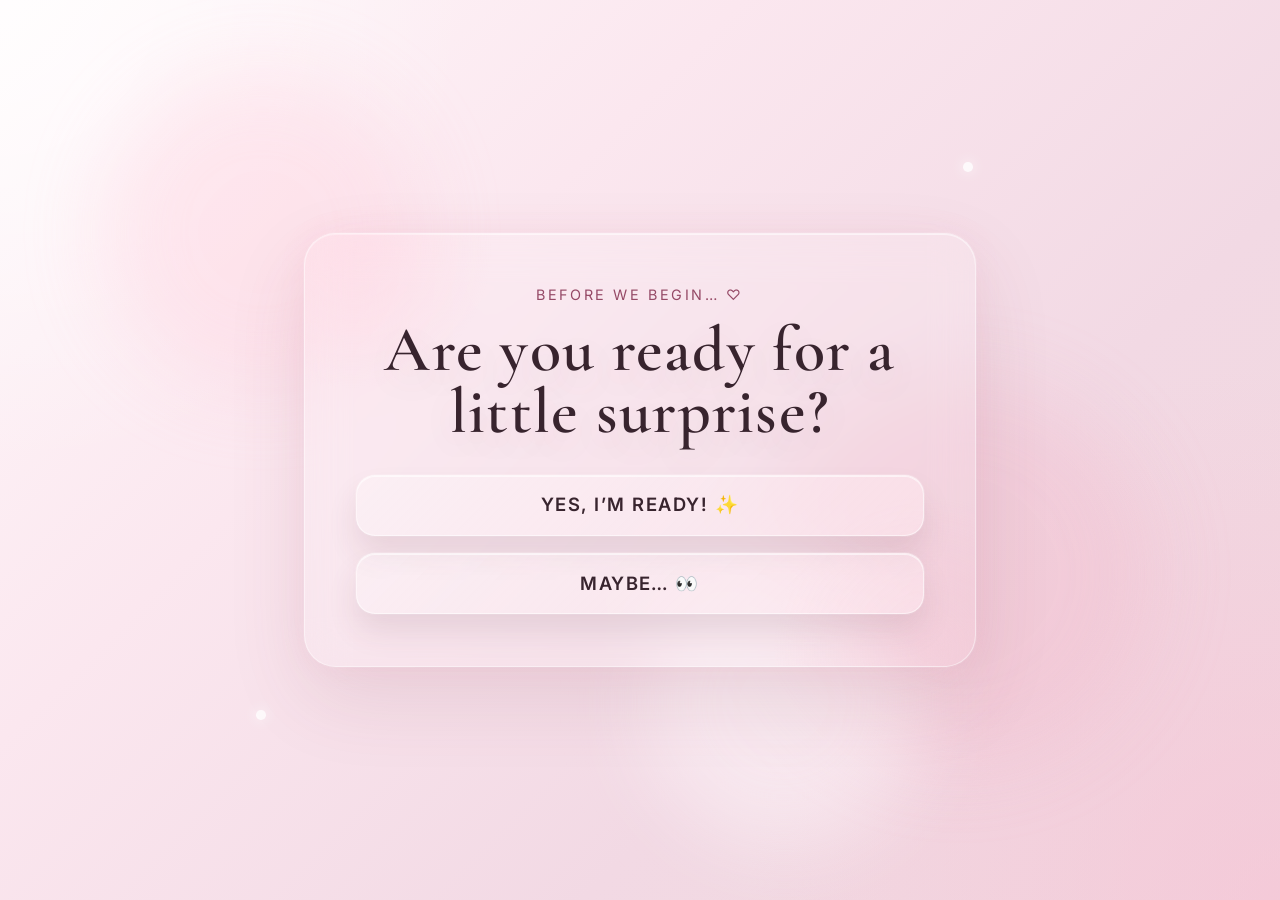
<file: index.html>
<!DOCTYPE html>
<html lang="en">
  <head>
    <meta charset="UTF-8" />
    <meta name="viewport" content="width=device-width, initial-scale=1.0" />
    <title>For You</title>
    <meta
      name="description"
      content="A tiny romantic birthday surprise made with love."
    />
    <link rel="preconnect" href="https://fonts.googleapis.com" />
    <link rel="preconnect" href="https://fonts.gstatic.com" crossorigin />
    <link
      href="https://fonts.googleapis.com/css2?family=Cormorant+Garamond:wght@400;500;600;700&family=Inter:wght@400;500;600;700&display=swap"
      rel="stylesheet"
    />
    <link rel="stylesheet" href="style.css" />
  </head>
  <body class="page-one">
    <div class="cursor-glow" aria-hidden="true"></div>
    <div class="bg-orb orb-one" aria-hidden="true"></div>
    <div class="bg-orb orb-two" aria-hidden="true"></div>
    <div class="bg-orb orb-three" aria-hidden="true"></div>
    <div class="bg-sparkle sparkle-a" aria-hidden="true"></div>
    <div class="bg-sparkle sparkle-b" aria-hidden="true"></div>

    <main class="page-shell fade-in">
      <section class="question-card" aria-label="Birthday surprise question">
        <p class="mini-label">Before we begin… ♡</p>
        <h1>Are you ready for a little surprise?</h1>

        <div class="answer-list">
          <button class="answer-card" type="button" data-next="question2.html">
            <span>YES, I’M READY! ✨</span>
          </button>
          <button class="answer-card" type="button" data-next="question2.html">
            <span>MAYBE… 👀</span>
          </button>
        </div>
      </section>
    </main>

    <script src="question1.js"></script>
  </body>
</html>
</file>
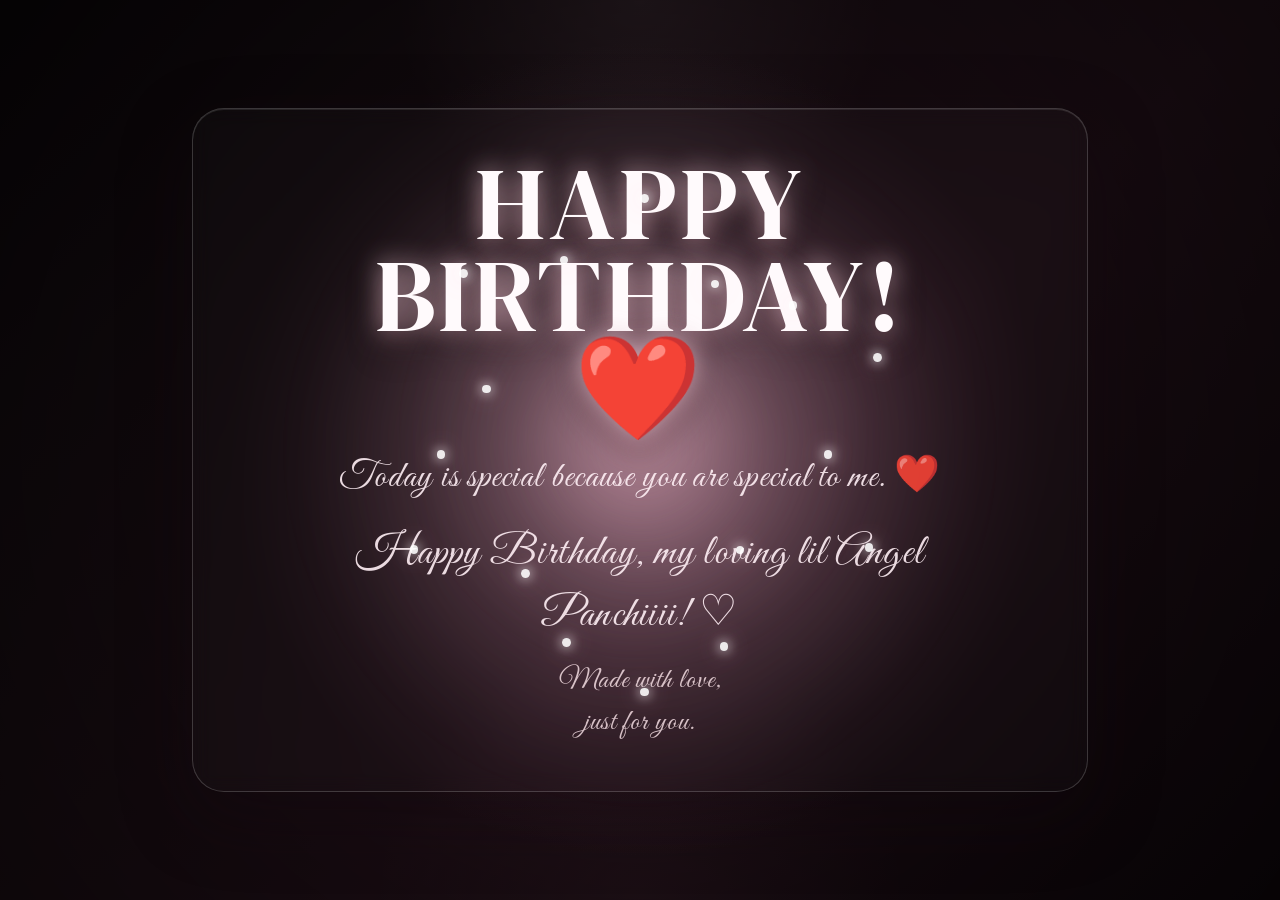
<file: birthday.html>
<!DOCTYPE html>
<html lang="en">
  <head>
    <meta charset="UTF-8" />
    <meta name="viewport" content="width=device-width, initial-scale=1.0" />
    <title>Happy Birthday</title>
    <link rel="preconnect" href="https://fonts.googleapis.com" />
    <link rel="preconnect" href="https://fonts.gstatic.com" crossorigin />
    <link
      href="https://fonts.googleapis.com/css2?family=DM+Serif+Display:ital@0;1&family=Great+Vibes&family=Inter:wght@400;500;600;700&display=swap"
      rel="stylesheet"
    />
    <link rel="stylesheet" href="birthday.css" />
  </head>
  <body class="birthday-page">
    <audio id="birthday-music" src="aud.mp3" autoplay loop preload="auto"></audio>
    <div class="reveal-overlay" aria-hidden="true"></div>
    <div class="floating-hearts" aria-hidden="true"></div>
    <div class="balloon-cluster" aria-hidden="true"></div>
    <div class="confetti-layer" aria-hidden="true"></div>
    <div class="sparkle-ring" aria-hidden="true"></div>

    <main class="birthday-shell fade-in">
      <div class="birthday-content">
        <div class="reveal-glow" aria-hidden="true"></div>
        <h1 class="birthday-title">HAPPY BIRTHDAY! <br /> ❤️</h1>
        <p class="birthday-message">Today is special because you are special to me. ❤️</p>
        <p class="birthday-subtitle">Happy Birthday, my loving lil Angel Panchiiii! ♡</p>
        <p class="signed-message">Made with love,<br />just for you.</p>
      </div>
    </main>

    <script src="birthday.js"></script>
  </body>
</html>
</file>
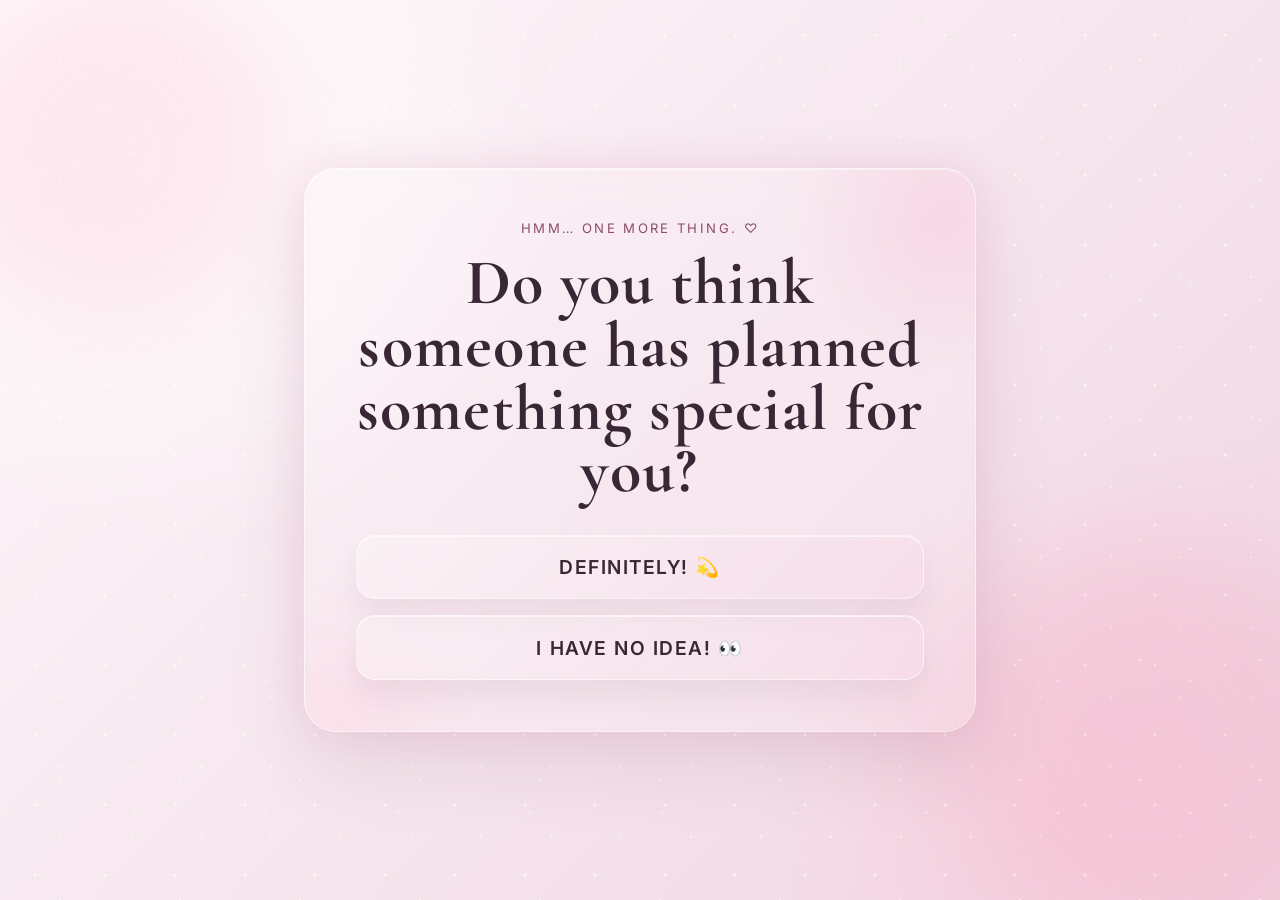
<file: question2.html>
<!DOCTYPE html>
<html lang="en">
  <head>
    <meta charset="UTF-8" />
    <meta name="viewport" content="width=device-width, initial-scale=1.0" />
    <title>One more thing</title>
    <link rel="preconnect" href="https://fonts.googleapis.com" />
    <link rel="preconnect" href="https://fonts.gstatic.com" crossorigin />
    <link
      href="https://fonts.googleapis.com/css2?family=Cormorant+Garamond:wght@400;500;600;700&family=Inter:wght@400;500;600;700&display=swap"
      rel="stylesheet"
    />
    <link rel="stylesheet" href="question2.css" />
  </head>
  <body class="page-two">
    <div class="bg-stars" aria-hidden="true"></div>
    <div class="bg-glow glow-one" aria-hidden="true"></div>
    <div class="bg-glow glow-two" aria-hidden="true"></div>
    <div class="stars-layer stars-layer-one" aria-hidden="true"></div>
    <div class="stars-layer stars-layer-two" aria-hidden="true"></div>

    <main class="page-shell fade-in">
      <section class="question-card question-card-two" aria-label="Second surprise question">
        <p class="mini-label">Hmm… one more thing. ♡</p>
        <h1>Do you think someone has planned something special for you?</h1>

        <div class="answer-list">
          <button class="answer-card" type="button" data-next="question3.html">
            <span>DEFINITELY! 💫</span>
          </button>
          <button class="answer-card" type="button" data-next="question3.html">
            <span>I HAVE NO IDEA! 👀</span>
          </button>
        </div>
      </section>
    </main>

    <script src="question2.js"></script>
  </body>
</html>
</file>
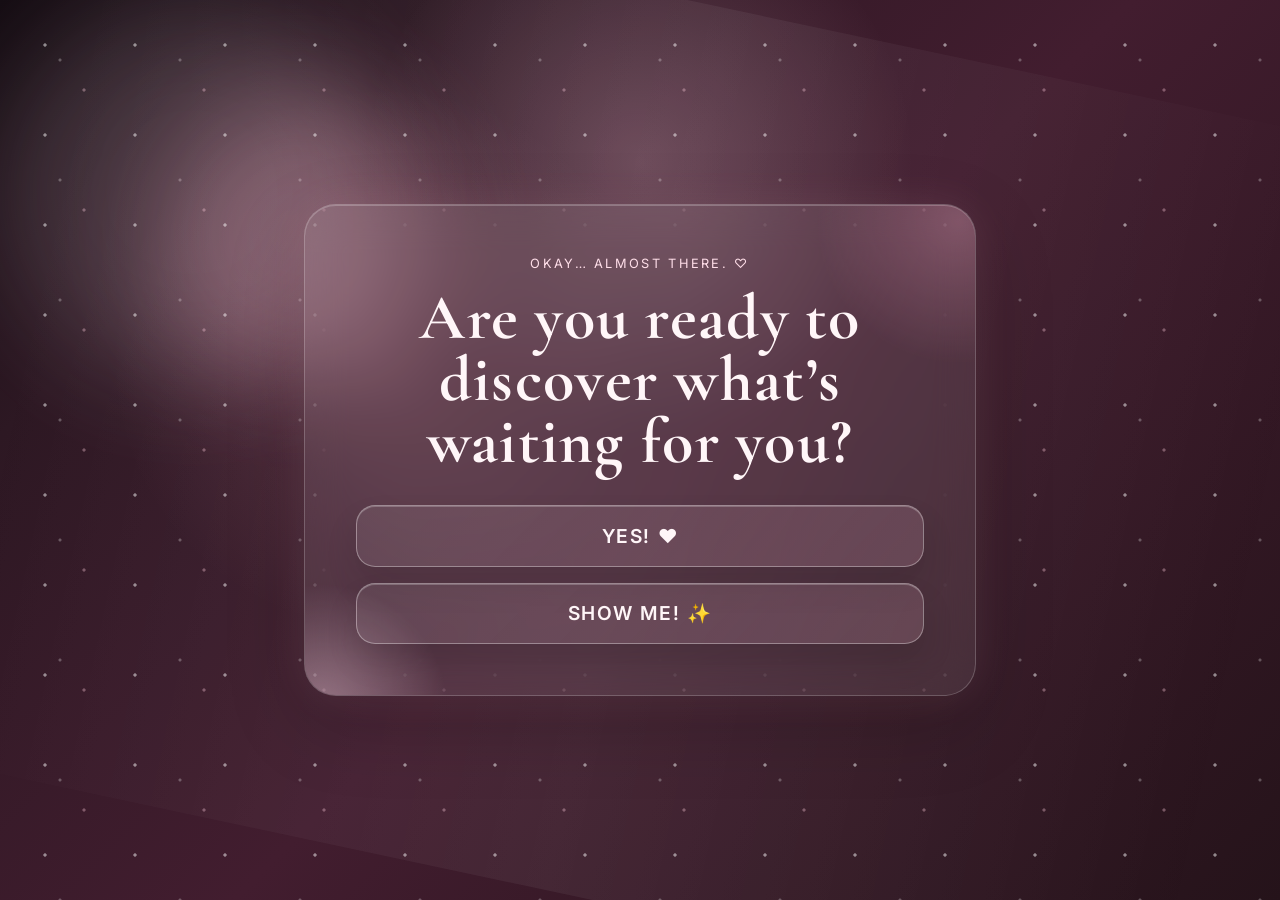
<file: question3.html>
<!DOCTYPE html>
<html lang="en">
  <head>
    <meta charset="UTF-8" />
    <meta name="viewport" content="width=device-width, initial-scale=1.0" />
    <title>Almost there</title>
    <link rel="preconnect" href="https://fonts.googleapis.com" />
    <link rel="preconnect" href="https://fonts.gstatic.com" crossorigin />
    <link
      href="https://fonts.googleapis.com/css2?family=Cormorant+Garamond:wght@400;500;600;700&family=Inter:wght@400;500;600;700&display=swap"
      rel="stylesheet"
    />
    <link rel="stylesheet" href="question3.css" />
  </head>
  <body class="page-three">
    <div class="lights" aria-hidden="true"></div>
    <div class="orb orb-a" aria-hidden="true"></div>
    <div class="orb orb-b" aria-hidden="true"></div>
    <div class="light-rays" aria-hidden="true"></div>
    <div class="sparkles-field" aria-hidden="true"></div>

    <main class="page-shell fade-in">
      <section class="question-card question-card-three" aria-label="Third surprise question">
        <p class="mini-label">Okay… almost there. ♡</p>
        <h1>Are you ready to discover what’s waiting for you?</h1>

        <div class="answer-list">
          <button class="answer-card" type="button" data-next="birthday.html">
            <span>YES! ❤️</span>
          </button>
          <button class="answer-card" type="button" data-next="birthday.html">
            <span>SHOW ME! ✨</span>
          </button>
        </div>
      </section>
    </main>

    <script src="question3.js"></script>
  </body>
</html>
</file>
<file: style.css>
:root {
  /* ===== EDIT YOUR BIRTHDAY COLORS HERE ===== */
  --bg-1: #fff9fb;
  --bg-2: #fbe7ef;
  --bg-3: #f2d9e4;
  --bg-4: #f0d7dd;
  --rose: #d7839d;
  --rose-deep: #8a3857;
  --rose-strong: #b14d6b;
  --pink-soft: #f9dfe9;
  --pink-light: #ffeaf2;
  --blush: #f5c7d7;
  --cream: #fffdfb;
  --ivory: rgba(255, 255, 255, 0.5);
  --glass: rgba(255, 255, 255, 0.17);
  --glass-border: rgba(255, 255, 255, 0.42);
  --text-dark: #38242e;
  --text-soft: #5d3a4d;
  --shadow-soft: rgba(120, 59, 74, 0.18);
  --shadow-deep: rgba(120, 59, 74, 0.24);
  --glow-soft: rgba(245, 162, 188, 0.58);
  --card-glow: rgba(255, 209, 224, 0.9);

  /* ===== EDIT YOUR TYPOGRAPHY HERE ===== */
  --font-heading: "Cormorant Garamond", Georgia, serif;
  --font-body: "Inter", "Segoe UI", sans-serif;

  /* ===== EDIT YOUR ANIMATION INTENSITY HERE ===== */
  --float-speed: 12s;
  --glow-speed: 7s;
}

* {
  box-sizing: border-box;
}

html,
body {
  margin: 0;
  min-height: 100%;
  font-family: var(--font-body);
  background: linear-gradient(120deg, var(--bg-1), var(--bg-2) 40%, var(--bg-3));
  color: var(--text-dark);
}

body {
  position: relative;
  min-height: 100vh;
  overflow: hidden;
}

button {
  font: inherit;
}

.page-one,
.page-two,
.page-three,
.birthday-page {
  background:
    radial-gradient(circle at top left, rgba(255, 255, 255, 0.75), transparent 30%),
    radial-gradient(circle at bottom right, rgba(247, 192, 213, 0.58), transparent 34%),
    linear-gradient(135deg, var(--bg-1) 0%, var(--bg-2) 34%, var(--bg-3) 68%, var(--bg-4) 100%);
}

.cursor-glow {
  position: fixed;
  left: 0;
  top: 0;
  width: 26rem;
  height: 26rem;
  border-radius: 50%;
  pointer-events: none;
  transform: translate(-50%, -50%);
  background: radial-gradient(circle, rgba(255, 214, 227, 0.38), rgba(255, 214, 227, 0.10) 24%, transparent 68%);
  filter: blur(24px);
  opacity: 0;
  transition: opacity 0.3s ease;
  z-index: 0;
}

@media (pointer: fine) {
  body:hover .cursor-glow {
    opacity: 1;
  }
}

.bg-orb {
  position: fixed;
  border-radius: 50%;
  filter: blur(40px);
  opacity: 0.65;
  animation: floatAmbient var(--float-speed) ease-in-out infinite alternate;
}

.orb-one {
  top: 8%;
  left: 8%;
  width: 20rem;
  height: 20rem;
  background: rgba(255, 206, 220, 0.55);
}

.orb-two {
  right: 10%;
  bottom: 15%;
  width: 24rem;
  height: 24rem;
  background: rgba(242, 184, 202, 0.5);
  animation-delay: 1.4s;
}

.orb-three {
  left: 50%;
  bottom: 6%;
  width: 18rem;
  height: 18rem;
  background: rgba(255, 250, 252, 0.7);
  animation-delay: 2.6s;
}

.bg-sparkle {
  position: fixed;
  width: 0.6rem;
  height: 0.6rem;
  border-radius: 50%;
  background: rgba(255, 255, 255, 0.8);
  box-shadow: 0 0 14px rgba(255, 255, 255, 0.9);
  animation: blink 5s ease-in-out infinite;
}

.sparkle-a {
  top: 18%;
  right: 24%;
}

.sparkle-b {
  bottom: 20%;
  left: 20%;
  animation-delay: 2s;
}

.page-shell {
  position: relative;
  z-index: 1;
  min-height: 100vh;
  display: grid;
  place-items: center;
  padding: 2rem;
}

.fade-in {
  animation: fadeIn 0.9s ease both;
}

.question-card {
  position: relative;
  width: min(42rem, 90vw);
  background: rgba(255, 255, 255, 0.12);
  border: 1px solid var(--glass-border);
  border-radius: 2rem;
  backdrop-filter: blur(20px);
  -webkit-backdrop-filter: blur(20px);
  box-shadow:
    0 30px 80px rgba(120, 59, 74, 0.12),
    inset 0 1px 0 rgba(255, 255, 255, 0.55),
    0 0 0 1px rgba(255, 255, 255, 0.12),
    0 0 28px rgba(247, 179, 203, 0.18);
  padding: clamp(2rem, 4vw, 3.2rem);
  text-align: center;
  overflow: hidden;
  animation: cardRise 0.9s ease both;
}

.question-card::before,
.question-card::after {
  content: "";
  position: absolute;
  inset: auto;
  border-radius: 50%;
  pointer-events: none;
}

.question-card::before {
  width: 18rem;
  height: 18rem;
  left: -6rem;
  top: -8rem;
  background: radial-gradient(circle, rgba(255, 214, 227, 0.38), transparent 68%);
  animation: pulseGlow var(--glow-speed) ease-in-out infinite alternate;
}

.question-card::after {
  width: 20rem;
  height: 20rem;
  right: -7rem;
  bottom: -9rem;
  background: radial-gradient(circle, rgba(242, 182, 201, 0.26), transparent 68%);
  animation: pulseGlow 8s ease-in-out infinite alternate;
}

.mini-label {
  position: relative;
  z-index: 1;
  margin: 0 0 1rem;
  font-size: 0.9rem;
  letter-spacing: 0.18em;
  text-transform: uppercase;
  color: var(--rose-deep);
  opacity: 0.9;
}

.question-card h1 {
  position: relative;
  z-index: 1;
  margin: 0;
  font-family: var(--font-heading);
  font-weight: 600;
  font-size: clamp(2.5rem, 5vw, 4rem);
  line-height: 0.97;
  letter-spacing: 0.02em;
  color: var(--text-dark);
  text-shadow: 0 12px 34px rgba(127, 86, 98, 0.12);
}

.answer-list {
  position: relative;
  z-index: 1;
  display: grid;
  gap: 1.1rem;
  margin-top: 2rem;
}

.answer-card {
  --shine: rgba(255, 255, 255, 0.55);
  position: relative;
  width: 100%;
  border: 1px solid rgba(255, 255, 255, 0.52);
  border-radius: 1.2rem;
  background: linear-gradient(135deg, rgba(255, 255, 255, 0.3), rgba(255, 233, 240, 0.55));
  box-shadow:
    0 18px 30px rgba(90, 48, 62, 0.11),
    inset 0 1px 0 rgba(255, 255, 255, 0.6),
    0 0 0 1px rgba(255, 255, 255, 0.18);
  color: var(--text-dark);
  padding: 1.1rem 1.4rem;
  cursor: pointer;
  text-align: center;
  transition: transform 0.3s ease, box-shadow 0.3s ease, border-color 0.3s ease, filter 0.3s ease;
  overflow: hidden;
  isolation: isolate;
}

.answer-card::before {
  content: "";
  position: absolute;
  inset: -20% -30%;
  background: linear-gradient(120deg, transparent 25%, rgba(255, 255, 255, 0.42) 47%, transparent 63%);
  transform: translateX(-60%) skewX(-18deg);
  transition: transform 0.8s ease;
  z-index: -1;
}

.answer-card::after {
  content: "";
  position: absolute;
  inset: 0;
  background: radial-gradient(circle at 20% 30%, rgba(255, 255, 255, 0.42), transparent 35%);
  opacity: 0;
  transition: opacity 0.3s ease;
}

.answer-card span {
  position: relative;
  display: inline-block;
  font-size: clamp(1rem, 2vw, 1.15rem);
  line-height: 1.3;
  letter-spacing: 0.08em;
  text-transform: uppercase;
  font-weight: 600;
  transition: transform 0.25s ease;
}

.answer-card:hover,
.answer-card:focus-visible {
  transform: translateY(-7px) scale(1.01);
  box-shadow:
    0 25px 38px rgba(109, 52, 67, 0.18),
    0 0 28px rgba(255, 197, 219, 0.6),
    inset 0 1px 0 rgba(255, 255, 255, 0.75);
  border-color: rgba(255, 255, 255, 0.7);
}

.answer-card:hover::before,
.answer-card:focus-visible::before {
  transform: translateX(72%) skewX(-18deg);
}

.answer-card:hover::after,
.answer-card:focus-visible::after {
  opacity: 1;
}

.answer-card:hover span,
.answer-card:focus-visible span {
  transform: translateY(-1px);
}

.answer-card.selected {
  animation: answerPress 0.42s ease both;
}

body.page-transition .question-card {
  filter: blur(6px) saturate(0.7);
  transform: scale(0.98);
}

body.page-transition::after {
  content: "";
  position: fixed;
  inset: 50% auto auto 50%;
  width: 30vmax;
  height: 30vmax;
  transform: translate(-50%, -50%) scale(0.1);
  border-radius: 50%;
  background: radial-gradient(circle, rgba(255, 230, 240, 0.9), rgba(248, 194, 214, 0.54) 32%, rgba(255, 255, 255, 0) 72%);
  opacity: 0;
  animation: lightBurst 0.7s ease forwards;
  z-index: 2;
  pointer-events: none;
}

@keyframes fadeIn {
  from {
    opacity: 0;
    transform: translateY(8px);
  }
  to {
    opacity: 1;
    transform: translateY(0);
  }
}

@keyframes cardRise {
  from {
    opacity: 0;
    transform: translateY(20px) scale(0.98);
  }
  to {
    opacity: 1;
    transform: translateY(0) scale(1);
  }
}

@keyframes answerPress {
  0% {
    transform: scale(1);
    box-shadow: 0 22px 34px rgba(124, 69, 82, 0.15), 0 0 18px rgba(252, 194, 214, 0.4);
  }
  35% {
    transform: scale(0.97);
    box-shadow: 0 10px 22px rgba(124, 69, 82, 0.16), 0 0 25px rgba(252, 194, 214, 0.72);
  }
  100% {
    transform: scale(1.02);
    box-shadow: 0 18px 30px rgba(124, 69, 82, 0.18), 0 0 28px rgba(252, 194, 214, 0.9);
  }
}

@keyframes pulseGlow {
  0% { transform: scale(0.96); opacity: 0.7; }
  100% { transform: scale(1.08); opacity: 1; }
}

@keyframes blink {
  0%, 100% { opacity: 0.2; transform: scale(0.85); }
  50% { opacity: 1; transform: scale(1.2); }
}

@keyframes floatAmbient {
  0% { transform: translate3d(0, 0, 0) scale(0.96); }
  100% { transform: translate3d(10px, -18px, 0) scale(1.05); }
}

@keyframes lightBurst {
  0% {
    opacity: 0;
    transform: translate(-50%, -50%) scale(0.1);
  }
  20% {
    opacity: 1;
  }
  100% {
    opacity: 0;
    transform: translate(-50%, -50%) scale(1.8);
  }
}

@media (max-width: 640px) {
  .page-shell {
    padding: 1.25rem;
  }

  .question-card {
    padding: 1.5rem 1.1rem 1.4rem;
    border-radius: 1.5rem;
  }

  .answer-list {
    gap: 0.9rem;
  }

  .answer-card {
    border-radius: 1rem;
    padding: 0.95rem 1rem;
  }
}

@media (prefers-reduced-motion: reduce) {
  *, *::before, *::after {
    animation-duration: 0.01ms !important;
    animation-iteration-count: 1 !important;
    transition-duration: 0.01ms !important;
    scroll-behavior: auto !important;
  }
}
</file>
<file: birthday.css>
:root {
  --bg-1: #110b10;
  --bg-2: #1d1118;
  --bg-3: #3e1d2c;
  --bg-4: #1a0d14;
  --rose: #f3c4d6;
  --rose-bright: #ffdfe8;
  --rose-deep: #d980a3;
  --cream: #fffafc;
  --text-soft: rgba(255, 240, 245, 0.9);
  --glass: rgba(255, 255, 255, 0.08);
  --glass-border: rgba(255, 255, 255, 0.18);
  --shadow-soft: rgba(20, 9, 14, 0.35);
  --font-heading: "DM Serif Display", Georgia, serif;
  --font-body: "Inter", "Segoe UI", sans-serif;
  --font-romantic: "Great Vibes", "Segoe Script", cursive;
}

* { box-sizing: border-box; }

html, body {
  margin: 0;
  min-height: 100%;
  font-family: var(--font-body);
  background: linear-gradient(140deg, var(--bg-1) 0%, var(--bg-2) 28%, var(--bg-3) 62%, var(--bg-4) 100%);
  color: var(--cream);
}

body {
  position: relative;
  min-height: 100vh;
  overflow-x: hidden;
}

body::before {
  content: "";
  position: fixed;
  inset: 0;
  background: radial-gradient(circle at center, rgba(255, 186, 210, 0.12), transparent 38%);
  pointer-events: none;
  z-index: 0;
}

main { position: relative; z-index: 1; }

.birthday-page {
  background:
    radial-gradient(circle at top, rgba(255, 215, 230, 0.14), transparent 22%),
    radial-gradient(circle at bottom, rgba(235, 146, 180, 0.1), transparent 24%),
    linear-gradient(135deg, #120b10 0%, #22141b 20%, #3a1d2b 58%, #1a0d14 100%);
}

.reveal-overlay {
  position: fixed;
  inset: 0;
  background: radial-gradient(circle at center, rgba(255, 210, 224, 0.08), rgba(0, 0, 0, 0.6) 52%, rgba(0, 0, 0, 0.72) 100%);
  opacity: 0;
  animation: revealDarken 1.6s ease forwards;
  z-index: 0;
}

.birthday-shell {
  position: relative;
  min-height: 100vh;
  display: grid;
  place-items: center;
  padding: clamp(1.4rem, 3vw, 3rem);
}

.birthday-content {
  position: relative;
  width: min(56rem, 92vw);
  text-align: center;
  z-index: 2;
  padding: clamp(1.8rem, 4vw, 3rem) clamp(1rem, 2vw, 2rem);
  border-radius: 2rem;
  background: rgba(255, 255, 255, 0.02);
  border: 1px solid var(--glass-border);
  box-shadow: 0 24px 70px var(--shadow-soft), inset 0 1px 0 rgba(255,255,255,0.1);
  backdrop-filter: blur(10px);
  -webkit-backdrop-filter: blur(10px);
}

.birthday-content::before {
  content: "";
  position: absolute;
  inset: 12% 16% 18%;
  border-radius: 50%;
  background: radial-gradient(circle, rgba(255, 205, 221, 0.18), transparent 60%);
  filter: blur(16px);
  pointer-events: none;
}

.reveal-glow {
  position: absolute;
  left: 50%;
  top: 50%;
  width: min(36rem, 78vw);
  height: min(36rem, 78vw);
  transform: translate(-50%, -50%);
  border-radius: 50%;
  background: radial-gradient(circle, rgba(255, 195, 214, 0.42), rgba(255, 193, 213, 0.12) 28%, transparent 72%);
  filter: blur(18px);
  opacity: 0;
  animation: glowRise 2.3s ease forwards 0.2s;
}

.birthday-title {
  position: relative;
  z-index: 1;
  margin: 0;
  font-family: var(--font-heading);
  font-weight: 400;
  font-size: clamp(3rem, 8vw, 7rem);
  line-height: 0.9;
  letter-spacing: 0.04em;
  color: var(--cream);
  text-shadow: 0 0 26px rgba(255, 214, 227, 0.7), 0 16px 34px rgba(35, 7, 13, 0.42);
  opacity: 0;
  transform: translateY(16px) scale(0.96);
  animation: titleReveal 1.4s cubic-bezier(0.18, 0.9, 0.2, 1) forwards 1s;
}

.birthday-message,
.birthday-subtitle,
.signed-message {
  position: relative;
  z-index: 1;
  margin: 1.2rem auto 0;
  max-width: 40rem;
  font-family: var(--font-romantic);
  font-size: clamp(1.5rem, 3vw, 2.3rem);
  line-height: 1.45;
  letter-spacing: 0.03em;
  color: var(--text-soft);
  opacity: 0;
  animation: messageReveal 1.5s ease forwards 2.3s;
}

.birthday-subtitle {
  margin-top: 1rem;
  font-size: clamp(1.8rem, 4vw, 2.7rem);
  animation-delay: 2.7s;
}

.signed-message {
  margin-top: 0.8rem;
  font-size: clamp(1.2rem, 2.6vw, 1.8rem);
  color: rgba(255, 232, 238, 0.8);
  font-weight: 500;
  animation-delay: 3.1s;
}

.floating-hearts,
.confetti-layer,
.balloon-cluster,
.sparkle-ring {
  position: fixed;
  inset: 0;
  pointer-events: none;
}

.floating-hearts { z-index: 1; }

.heart {
  position: absolute;
  bottom: -12vh;
  width: var(--size);
  height: var(--size);
  opacity: 0;
  transform: rotate(var(--tilt));
  animation: heartRise var(--dur) ease-in forwards;
  animation-delay: var(--delay);
}

.heart::before,
.heart::after {
  content: "";
  position: absolute;
  width: calc(var(--size) * 0.7);
  height: calc(var(--size) * 0.7);
  border-radius: 50%;
  background: rgba(255, 199, 217, 0.8);
  box-shadow: 0 0 12px rgba(255, 189, 209, 0.5);
}

.heart::before { left: calc(var(--size) * 0.23); top: 0; }
.heart::after { left: 0; top: calc(var(--size) * 0.23); }

.heart {
  clip-path: polygon(50% 100%, 0 54%, 0 30%, 15% 12%, 35% 0, 50% 12%, 65% 0, 85% 12%, 100% 30%, 100% 54%);
  background: rgba(255, 187, 210, 0.82);
}

.balloon-cluster { z-index: 1; }

.balloon {
  position: absolute;
  bottom: -13vh;
  width: 3.5rem;
  height: 4.4rem;
  border-radius: 50% 50% 45% 45%;
  background: linear-gradient(180deg, rgba(255,255,255,0.52), rgba(255,255,255,0.18)), var(--balloon-gradient);
  box-shadow: inset 0 0 14px rgba(255,255,255,0.36), 0 12px 22px rgba(49, 17, 25, 0.18);
  opacity: 0;
  animation: balloonRise var(--dur) ease-in-out infinite alternate;
  animation-delay: var(--delay);
}

.balloon::before {
  content: "";
  position: absolute;
  left: calc(50% - 0.08rem);
  bottom: -3rem;
  width: 0.12rem;
  height: 3rem;
  background: rgba(255,255,255,0.62);
}

.balloon::after {
  content: "";
  position: absolute;
  left: calc(50% - 0.45rem);
  top: 10%;
  width: 0.9rem;
  height: 0.9rem;
  border-radius: 50%;
  background: rgba(255,255,255,0.4);
  filter: blur(2px);
}

.confetti-layer { z-index: 3; }

.confetti {
  position: absolute;
  left: var(--x);
  top: -12vh;
  width: var(--size);
  height: calc(var(--size) * 1.7);
  opacity: 0;
  background: var(--color);
  border-radius: 0.2rem;
  animation: confettiFall var(--dur) linear forwards;
  animation-delay: var(--delay);
}

.sparkle-ring { z-index: 2; }

.sparkle {
  position: absolute;
  left: 50%;
  top: 50%;
  width: 0.55rem;
  height: 0.55rem;
  background: rgba(255,255,255,0.9);
  border-radius: 50%;
  box-shadow: 0 0 12px rgba(255,255,255,1), 0 0 24px rgba(255, 187, 213, 0.8);
  animation: sparklePop 3.2s ease-in-out infinite;
  animation-delay: var(--delay);
}

@keyframes revealDarken {
  0% { opacity: 0; }
  100% { opacity: 1; }
}

@keyframes glowRise {
  0% { opacity: 0; transform: translate(-50%, -50%) scale(0.7); }
  35% { opacity: 1; }
  100% { opacity: 1; transform: translate(-50%, -50%) scale(1.18); }
}

@keyframes titleReveal {
  0% { opacity: 0; transform: translateY(18px) scale(0.95); filter: blur(4px); }
  100% { opacity: 1; transform: translateY(0) scale(1); filter: blur(0); }
}

@keyframes messageReveal {
  0% { opacity: 0; transform: translateY(10px); }
  100% { opacity: 1; transform: translateY(0); }
}

@keyframes heartRise {
  0% {
    opacity: 0;
    transform: translate3d(var(--x), 0, 0) rotate(var(--tilt));
  }
  15% { opacity: 0.9; }
  100% {
    opacity: 0;
    transform: translate3d(var(--x2), -110vh, 0) rotate(calc(var(--tilt) + 16deg));
  }
}

@keyframes balloonRise {
  0% {
    opacity: 0;
    transform: translate3d(0, 40px, 0) rotate(-4deg) scale(0.9);
  }
  18% { opacity: 1; }
  100% {
    opacity: 1;
    transform: translate3d(var(--drift), -64vh, 0) rotate(var(--tilt)) scale(1.04);
  }
}

@keyframes confettiFall {
  0% {
    opacity: 0;
    transform: translateY(-8vh) rotate(0deg) scale(0.8);
  }
  12% { opacity: 1; }
  100% {
    opacity: 0;
    transform: translate3d(var(--dx), 110vh, 0) rotate(520deg) scale(1);
  }
}

@keyframes sparklePop {
  0%, 100% { opacity: 0; transform: scale(0.5); }
  30% { opacity: 1; transform: scale(1.25); }
  60% { opacity: 0.7; transform: scale(0.8); }
}

@media (max-width: 720px) {
  .birthday-content {
    width: min(100%, 28rem);
    padding: 1.5rem 1rem 1.7rem;
    border-radius: 1.5rem;
  }

  .birthday-title {
    line-height: 1;
  }

  .birthday-message,
  .birthday-subtitle,
  .signed-message {
    max-width: 22rem;
  }
}

@media (max-width: 420px) {
  .birthday-shell {
    padding: 1.2rem 0.8rem;
  }

  .birthday-content {
    width: min(100%, 22rem);
    padding: 1.3rem 0.8rem 1.5rem;
  }

  .birthday-title {
    font-size: clamp(2.5rem, 15vw, 4rem);
    letter-spacing: 0.03em;
  }

  .birthday-message {
    font-size: clamp(1.4rem, 7vw, 1.8rem);
  }

  .birthday-subtitle {
    font-size: clamp(1.6rem, 8vw, 2.2rem);
  }

  .signed-message {
    font-size: clamp(1.1rem, 6vw, 1.5rem);
  }

  .balloon {
    width: 2.8rem;
    height: 3.5rem;
  }
}

@media (prefers-reduced-motion: reduce) {
  *, *::before, *::after {
    animation-duration: 0.01ms !important;
    animation-iteration-count: 1 !important;
    transition-duration: 0.01ms !important;
  }
}
</file>
<file: question2.css>
:root {
  --bg-1: #fffafc;
  --bg-2: #f6e7f0;
  --bg-3: #f0d5e6;
  --bg-4: #eaccd9;
  --rose-soft: #f7dfe9;
  --rose: #d98aab;
  --rose-deep: #8d4c6a;
  --text-dark: #3a2735;
  --glass: rgba(255, 255, 255, 0.15);
  --glass-border: rgba(255, 255, 255, 0.46);
  --glow: rgba(233, 155, 188, 0.42);
  --font-heading: "Cormorant Garamond", Georgia, serif;
  --font-body: "Inter", "Segoe UI", sans-serif;
}

* { box-sizing: border-box; }

html, body {
  margin: 0;
  min-height: 100%;
  font-family: var(--font-body);
  background: linear-gradient(120deg, var(--bg-1), var(--bg-2) 42%, var(--bg-3) 70%, var(--bg-4));
  color: var(--text-dark);
}

body {
  position: relative;
  min-height: 100vh;
  overflow: hidden;
}

button { font: inherit; }

.page-two {
  background:
    radial-gradient(circle at 15% 20%, rgba(255, 255, 255, 0.75), transparent 28%),
    radial-gradient(circle at 85% 90%, rgba(255, 201, 219, 0.44), transparent 24%),
    linear-gradient(135deg, #fffafc, #f9ebf2 36%, #f4dfe9 72%, #efd2df 100%);
}

.bg-glow {
  position: fixed;
  border-radius: 50%;
  filter: blur(55px);
  opacity: 0.7;
  animation: airyGlow 12s ease-in-out infinite alternate;
}

.glow-one {
  width: 22rem;
  height: 22rem;
  left: -4rem;
  top: -2rem;
  background: rgba(255, 203, 220, 0.55);
}

.glow-two {
  width: 26rem;
  height: 26rem;
  right: -5rem;
  bottom: -3rem;
  background: rgba(244, 171, 196, 0.42);
  animation-delay: 1s;
}

.bg-stars,
.stars-layer {
  position: fixed;
  inset: 0;
  pointer-events: none;
  background-repeat: repeat;
  opacity: 0.7;
}

.bg-stars {
  background-image:
    radial-gradient(circle, rgba(255,255,255,0.86) 0 1.3px, transparent 1.8px),
    radial-gradient(circle, rgba(255,255,255,0.6) 0 1.2px, transparent 1.8px);
  background-position: 0 0, 26px 32px;
  background-size: 70px 70px;
  animation: twinkle 13s linear infinite alternate;
}

.stars-layer-one,
.stars-layer-two {
  background-image: radial-gradient(circle, rgba(255,255,255,0.88) 0 1.2px, transparent 1.6px);
  background-size: 120px 120px;
  opacity: 0.6;
  animation: drift 18s ease-in-out infinite alternate;
}

.stars-layer-two {
  transform: scale(1.1);
  opacity: 0.4;
  animation-delay: 2s;
}

.page-shell {
  position: relative;
  z-index: 1;
  min-height: 100vh;
  display: grid;
  place-items: center;
  padding: 2rem;
}

.fade-in { animation: fadeIn 0.9s ease both; }

.question-card {
  width: min(42rem, 90vw);
  background: rgba(255, 255, 255, 0.11);
  border: 1px solid var(--glass-border);
  border-radius: 2rem;
  backdrop-filter: blur(20px);
  -webkit-backdrop-filter: blur(20px);
  box-shadow:
    0 28px 80px rgba(96, 54, 70, 0.12),
    inset 0 1px 0 rgba(255,255,255,0.62),
    0 0 36px rgba(233, 155, 188, 0.2);
  padding: clamp(2rem, 4vw, 3.2rem);
  text-align: center;
  overflow: hidden;
  position: relative;
  animation: rise 0.9s ease both;
}

.question-card::before {
  content: "";
  position: absolute;
  inset: auto auto -8rem -7rem;
  width: 18rem;
  height: 18rem;
  border-radius: 50%;
  background: radial-gradient(circle, rgba(255, 210, 226, 0.38), transparent 68%);
  filter: blur(8px);
}

.question-card::after {
  content: "";
  position: absolute;
  inset: -7rem -8rem auto auto;
  width: 20rem;
  height: 20rem;
  border-radius: 50%;
  background: radial-gradient(circle, rgba(247, 190, 212, 0.38), transparent 68%);
  filter: blur(8px);
}

.mini-label {
  position: relative;
  z-index: 1;
  margin: 0 0 1rem;
  letter-spacing: 0.18em;
  text-transform: uppercase;
  font-size: 0.82rem;
  color: var(--rose-deep);
}

.question-card h1 {
  position: relative;
  z-index: 1;
  margin: 0;
  font-family: var(--font-heading);
  font-size: clamp(2.6rem, 5vw, 4.2rem);
  line-height: .98;
  letter-spacing: 0.02em;
  color: var(--text-dark);
}

.answer-list {
  position: relative;
  z-index: 1;
  display: grid;
  gap: 1rem;
  margin-top: 2rem;
}

.answer-card {
  width: 100%;
  border: 1px solid rgba(255,255,255,0.5);
  border-radius: 1.2rem;
  background: linear-gradient(135deg, rgba(255,255,255,0.28), rgba(247, 219, 232, 0.54));
  color: var(--text-dark);
  padding: 1.2rem 1.3rem;
  cursor: pointer;
  box-shadow: 0 18px 28px rgba(107, 55, 73, 0.08), inset 0 1px 0 rgba(255,255,255,0.65);
  position: relative;
  overflow: hidden;
  transition: transform 0.3s ease, box-shadow 0.3s ease, border-color 0.3 ease;
}

.answer-card::before {
  content: "";
  position: absolute;
  inset: -30% -20% auto auto;
  width: 120%;
  height: 200%;
  background: linear-gradient(120deg, transparent 30%, rgba(255,255,255,0.48) 50%, transparent 68%);
  transform: translateX(-80%) skewX(-20deg);
  transition: transform 0.8s ease;
}

.answer-card span {
  display: inline-block;
  position: relative;
  font-size: clamp(1rem, 1.8vw, 1.2rem);
  letter-spacing: 0.08em;
  text-transform: uppercase;
  font-weight: 600;
  transition: transform 0.2s ease;
}

.answer-card:hover,
.answer-card:focus-visible {
  transform: translateY(-6px) scale(1.01);
  box-shadow: 0 22px 36px rgba(117,63,80,0.12), 0 0 22px rgba(255, 195, 215, 0.48), inset 0 1px 0 rgba(255,255,255,0.8);
  border-color: rgba(255,255,255,0.8);
}

.answer-card:hover::before,
.answer-card:focus-visible::before {
  transform: translateX(40%) skewX(-20deg);
}

.answer-card:hover span,
.answer-card:focus-visible span {
  transform: translateY(-1px);
}

.answer-card.selected {
  animation: cardPress 0.4s ease both;
}

body.page-transition .question-card {
  filter: blur(5px) saturate(0.8);
  transform: scale(0.98);
}

body.page-transition::after {
  content: "";
  position: fixed;
  inset: 50% auto auto 50%;
  width: 30vmax;
  height: 30vmax;
  transform: translate(-50%, -50%) scale(0.1);
  border-radius: 50%;
  background: radial-gradient(circle, rgba(255,233,240,0.85), rgba(246,185,209,0.46) 35%, transparent 72%);
  opacity: 0;
  animation: lightBurst 0.7s ease forwards;
  z-index: 3;
}

@keyframes fadeIn { from { opacity: 0; } to { opacity: 1; } }
@keyframes rise { from { opacity: 0; transform: translateY(18px); } to { opacity: 1; transform: translateY(0); } }
@keyframes twinkle { 0% { opacity: 0.3; } 100% { opacity: 0.8; } }
@keyframes drift { 0% { transform: translateY(0) translateX(0); } 100% { transform: translateY(-18px) translateX(12px); } }
@keyframes airyGlow { 0% { transform: scale(0.96); opacity: 0.45; } 100% { transform: scale(1.08); opacity: 0.8; } }
@keyframes cardPress { 0% { transform: scale(1); } 35% { transform: scale(0.97); box-shadow: 0 0 22px rgba(255, 205, 223, 0.68); } 100% { transform: scale(1.02); box-shadow: 0 0 26px rgba(255, 205, 223, 0.9); } }
@keyframes lightBurst { 0% { opacity: 0; transform: translate(-50%, -50%) scale(0.12); } 20% { opacity: 1; } 100% { opacity: 0; transform: translate(-50%, -50%) scale(1.6); } }

@media (max-width: 640px) {
  .page-shell { padding: 1.25rem; }
  .question-card { padding: 1.5rem 1.1rem 1.4rem; border-radius: 1.5rem; }
  .answer-card { border-radius: 1rem; padding: 0.95rem 1rem; }
}

@media (prefers-reduced-motion: reduce) {
  *, *::before, *::after { animation-duration: 0.01ms !important; transition-duration: 0.01ms !important; }
}
</file>
<file: question3.css>
:root {
  --bg-1: #1d1019;
  --bg-2: #311b28;
  --bg-3: #4d2134;
  --bg-4: #29131d;
  --rose: #f3c7d8;
  --rose-strong: #e7a7be;
  --rose-deep: #ffeff4;
  --text-light: #fff6f8;
  --glass: rgba(255,255,255,0.08);
  --glass-border: rgba(255,255,255,0.2);
  --font-heading: "Cormorant Garamond", Georgia, serif;
  --font-body: "Inter", "Segoe UI", sans-serif;
}

* { box-sizing: border-box; }
html, body {
  margin: 0;
  min-height: 100%;
  font-family: var(--font-body);
  color: var(--text-light);
  background: linear-gradient(135deg, var(--bg-1) 0%, var(--bg-2) 30%, var(--bg-3) 75%, var(--bg-4) 100%);
}

body {
  position: relative;
  min-height: 100vh;
  overflow: hidden;
}

button { font: inherit; }

.page-three {
  background:
    radial-gradient(circle at 50% 18%, rgba(255, 200, 220, 0.24), transparent 28%),
    radial-gradient(circle at 30% 40%, rgba(255, 160, 190, 0.16), transparent 26%),
    linear-gradient(135deg, #150d13 0%, #2d1823 20%, #421d2f 52%, #25131a 100%);
}

.lights,
.orb,
.light-rays,
.sparkles-field {
  position: fixed;
  inset: 0;
  pointer-events: none;
}

.lights {
  background-image:
    radial-gradient(circle, rgba(255,255,255,0.6) 0 1px, transparent 2px),
    radial-gradient(circle, rgba(255,203,220,0.8) 0 1.2px, transparent 2px);
  background-size: 120px 120px;
  background-position: 0 0, 24px 30px;
  opacity: 0.45;
  animation: twinkle 10s ease-in-out infinite alternate;
}

.orb {
  border-radius: 50%;
  filter: blur(50px);
  opacity: 0.8;
}

.orb-a {
  width: 18rem;
  height: 18rem;
  background: rgba(255, 184, 206, 0.32);
  top: 10%;
  left: 12%;
  animation: drift 17s ease-in-out infinite alternate;
}

.orb-b {
  width: 24rem;
  height: 24rem;
  background: rgba(255, 233, 240, 0.18);
  right: 8%;
  bottom: 10%;
  animation: drift 20s ease-in-out infinite alternate-reverse;
}

.light-rays {
  background: linear-gradient(90deg, transparent 0%, rgba(255,255,255,0.06) 50%, transparent 100%);
  transform: rotate(12deg);
  animation: rayMove 18s ease-in-out infinite alternate;
}

.sparkles-field {
  background-image: radial-gradient(circle, rgba(255,255,255,0.7) 0 1.3px, transparent 2px);
  background-size: 90px 90px;
  opacity: 0.7;
  animation: floatSpark 15s ease-in-out infinite alternate;
}

.page-shell {
  position: relative;
  z-index: 1;
  min-height: 100vh;
  display: grid;
  place-items: center;
  padding: 2rem;
}

.fade-in { animation: fadeIn 0.9s ease both; }

.question-card {
  width: min(42rem, 90vw);
  background: rgba(255, 255, 255, 0.08);
  border: 1px solid var(--glass-border);
  border-radius: 2rem;
  backdrop-filter: blur(20px);
  -webkit-backdrop-filter: blur(20px);
  box-shadow: 0 26px 80px rgba(8, 3, 6, 0.2), inset 0 1px 0 rgba(255,255,255,0.22), 0 0 42px rgba(255, 176, 203, 0.13);
  padding: clamp(2rem, 4vw, 3.2rem);
  text-align: center;
  position: relative;
  overflow: hidden;
  animation: rise 0.9s ease both;
}

.question-card::before {
  content: "";
  position: absolute;
  inset: auto auto -9rem -7rem;
  width: 16rem;
  height: 16rem;
  border-radius: 50%;
  background: radial-gradient(circle, rgba(255, 216, 233, 0.4), transparent 70%);
}

.question-card::after {
  content: "";
  position: absolute;
  inset: -8rem -8rem auto auto;
  width: 18rem;
  height: 18rem;
  border-radius: 50%;
  background: radial-gradient(circle, rgba(255, 176, 203, 0.26), transparent 70%);
}

.mini-label {
  position: relative;
  z-index: 1;
  margin: 0 0 1rem;
  letter-spacing: 0.18em;
  text-transform: uppercase;
  color: #ffdfe9;
  font-size: 0.8rem;
}

.question-card h1 {
  position: relative;
  z-index: 1;
  margin: 0;
  font-family: var(--font-heading);
  font-size: clamp(2.4rem, 5vw, 4rem);
  line-height: 0.97;
  letter-spacing: 0.02em;
  color: var(--text-light);
}

.answer-list {
  position: relative;
  z-index: 1;
  display: grid;
  gap: 1rem;
  margin-top: 2rem;
}

.answer-card {
  width: 100%;
  border: 1px solid rgba(255,255,255,0.35);
  border-radius: 1.2rem;
  background: linear-gradient(135deg, rgba(255,255,255,0.08), rgba(255, 190, 213, 0.15));
  color: var(--text-light);
  padding: 1.1rem 1.4rem;
  cursor: pointer;
  box-shadow: 0 18px 32px rgba(0,0,0,0.12), inset 0 1px 0 rgba(255,255,255,0.22);
  position: relative;
  overflow: hidden;
  transition: transform 0.3s ease, box-shadow 0.3s ease, border-color 0.3s ease;
}

.answer-card::before {
  content: "";
  position: absolute;
  inset: -25% -15% auto auto;
  width: 120%;
  height: 220%;
  background: linear-gradient(120deg, transparent 28%, rgba(255,255,255,0.38) 50%, transparent 70%);
  transform: translateX(-90%) skewX(-18deg);
  transition: transform 0.8s ease;
}

.answer-card span {
  position: relative;
  display: inline-block;
  font-size: clamp(1rem, 1.8vw, 1.2rem);
  letter-spacing: 0.08em;
  text-transform: uppercase;
  font-weight: 600;
  transition: transform 0.2s ease;
}

.answer-card:hover,
.answer-card:focus-visible {
  transform: translateY(-6px);
  border-color: rgba(255,255,255,0.6);
  box-shadow: 0 22px 38px rgba(0,0,0,0.18), 0 0 24px rgba(255, 189, 201, 0.32), inset 0 1px 0 rgba(255,255,255,0.28);
}

.answer-card:hover::before,
.answer-card:focus-visible::before {
  transform: translateX(28%) skewX(-18deg);
}

.answer-card:hover span,
.answer-card:focus-visible span {
  transform: translateY(-1px);
}

.answer-card.selected {
  animation: cardPress 0.4s ease both;
}

body.page-transition .question-card {
  filter: blur(6px) saturate(0.8);
  transform: scale(0.98);
}

body.page-transition::after {
  content: "";
  position: fixed;
  inset: 50% auto auto 50%;
  width: 30vmax;
  height: 30vmax;
  transform: translate(-50%, -50%) scale(0.1);
  border-radius: 50%;
  background: radial-gradient(circle, rgba(255, 230, 239, 0.82), rgba(250, 180, 200, 0.5) 34%, transparent 72%);
  opacity: 0;
  animation: lightBurst 0.7s ease forwards;
  z-index: 3;
}

@keyframes fadeIn { from { opacity: 0; } to { opacity: 1; } }
@keyframes rise { from { opacity: 0; transform: translateY(18px);} to { opacity: 1; transform: translateY(0);} }
@keyframes twinkle { 0% { opacity: 0.3; } 100% { opacity: 0.8; } }
@keyframes drift { 0% { transform: translate3d(0,0,0) scale(0.98); } 100% { transform: translate3d(10px,-18px,0) scale(1.05); } }
@keyframes floatSpark { 0% { transform: translateY(0) scale(1); opacity: 0.3; } 100% { transform: translateY(-16px) scale(1.1); opacity: 0.8; } }
@keyframes rayMove { 0% { transform: translateX(-2%) rotate(12deg); opacity: 0.2; } 100% { transform: translateX(2%) rotate(12deg); opacity: 0.8; } }
@keyframes cardPress { 0% { transform: scale(1); } 35% { transform: scale(0.97); box-shadow: 0 0 22px rgba(255, 197, 214, 0.58); } 100% { transform: scale(1.02); box-shadow: 0 0 28px rgba(255, 197, 214, 0.78); } }
@keyframes lightBurst { 0% { opacity:0; transform: translate(-50%, -50%) scale(0.12); } 20% { opacity:1; } 100% { opacity:0; transform: translate(-50%, -50%) scale(1.7); } }

@media (max-width: 640px) {
  .page-shell { padding: 1.25rem; }
  .question-card { padding: 1.5rem 1.1rem 1.4rem; border-radius: 1.5rem; }
  .answer-card { border-radius: 1rem; padding: 0.95rem 1rem; }
}

@media (prefers-reduced-motion: reduce) {
  *, *::before, *::after { animation-duration: 0.01ms !important; transition-duration: 0.01ms !important; }
}
</file>
